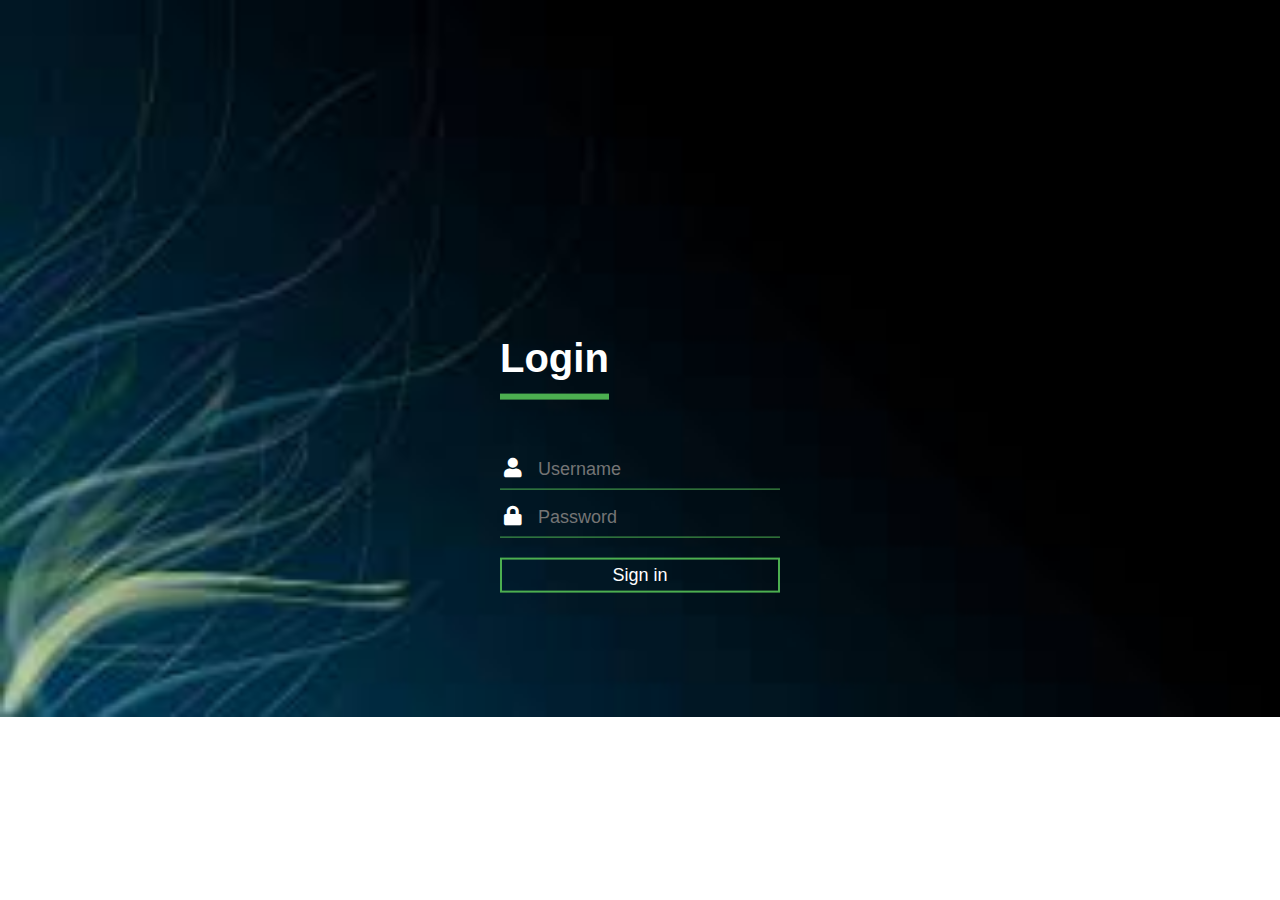
<file: login.html>
<!DOCTYPE html>
<html lang="en" dir="ltr">
  <head>
    <meta charset="utf-8">
    <title>Rice Bag</title>
    <link rel="stylesheet" href="login.css">
  </head>
  <body>
<div class="login-box">
  <h1>Login</h1>
  <div class="textbox">
    <i class="fas fa-user"></i>
    <input type="text" placeholder="Username" name="user">
  </div>

  <div class="textbox">
    <i class="fas fa-lock"></i>
    <input type="password" placeholder="Password" name="pass">
  </div>

  <a href="index.html"><input type="button" class="btn" value="Sign in"></a>
</div>
  </body>
</html>
</file>
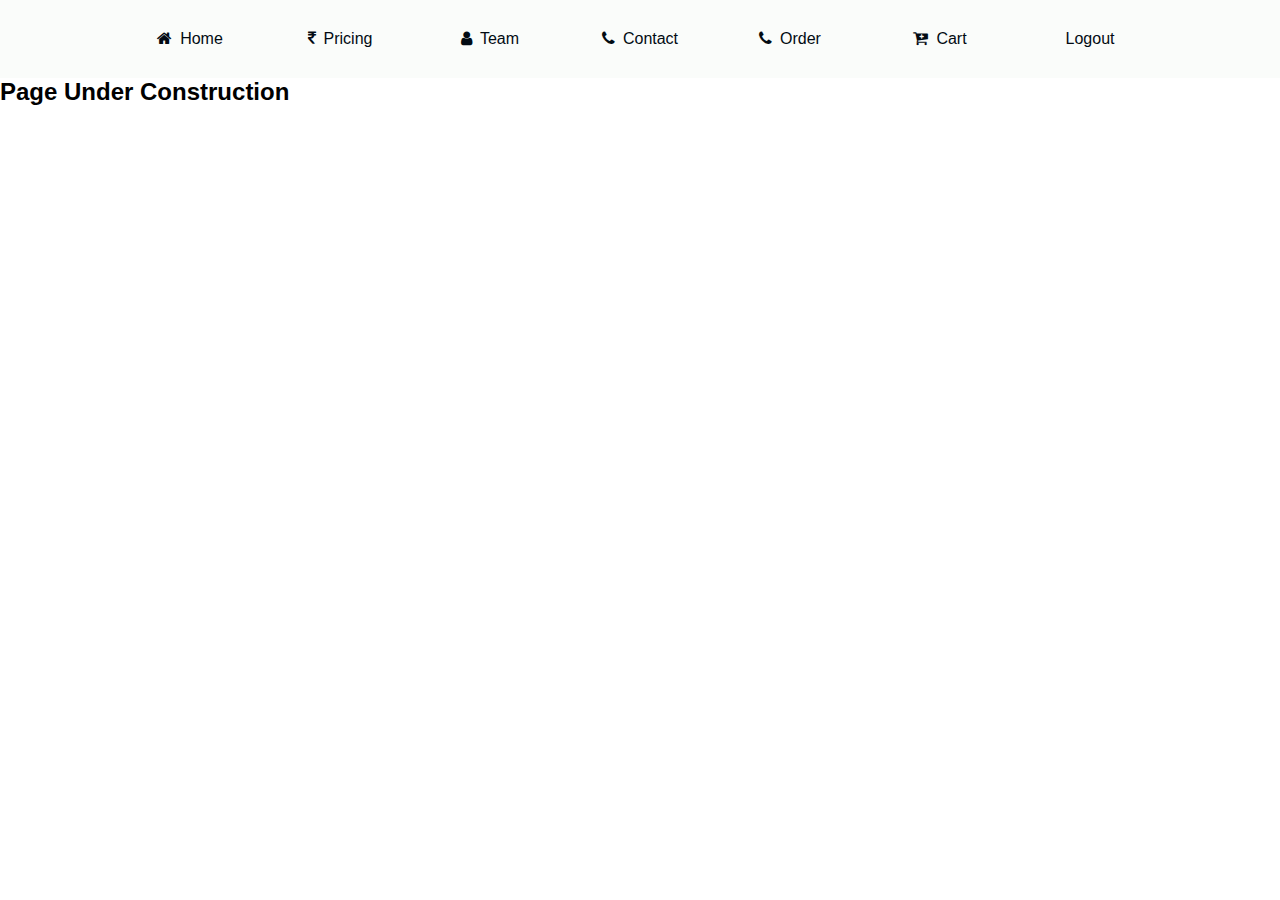
<file: order.html>
<html>
    <head>
        <title>Rice Bag</title>
        <link rel="stylesheet" href="style.css">
        <link rel="stylesheet" href="https://cdnjs.cloudflare.com/ajax/libs/font-awesome/4.7.0/css/font-awesome.min.css">
      </head>
      <body>
      <div class ="Rice-bag">
        <ul>
          <li><a href="index.html"><i class="fa fa-home"></i>Home</a></li>
          <li><a href="pricing.html" target="middle"><i class="fa fa-inr"></i>Pricing</a></li>
          <li><a href="#"><i class="fa fa-user"></i>Team</a></li>
          <li><a href="#"><i class="fa fa-phone"></i>Contact</a></li>
          <li><a href="order.html" target="middle"><i class="fa fa-phone"></i>Order</a></li>
          <li><a href="#"><i class="fa fa-cart-plus"></i>Cart</a></li>
          <li><a>Logout</a></li>
        </ul>
      </div>
      <div class="information">
        <h2>Page Under Construction</h2>
      </div>
</html>
</file>
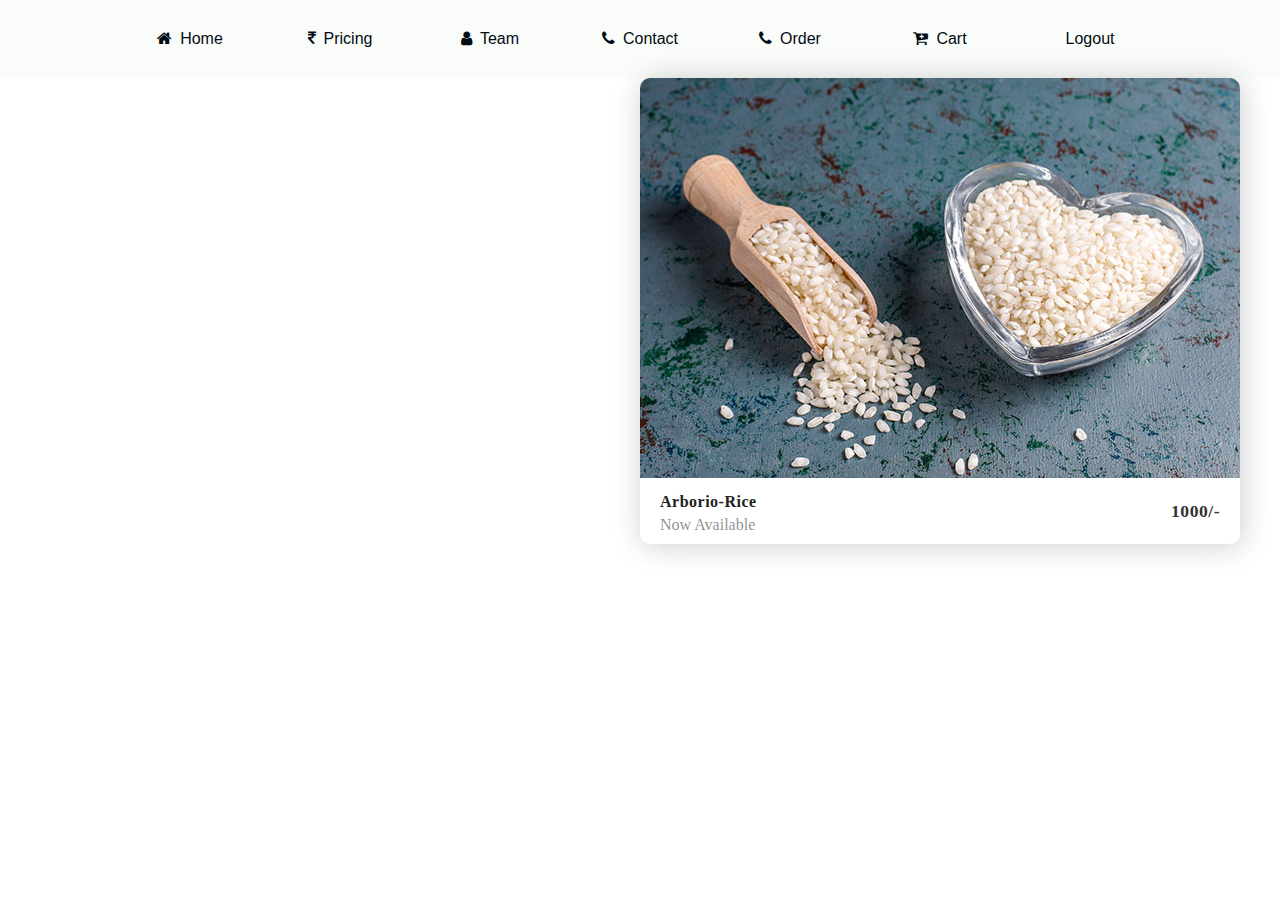
<file: pricing.html>
<!DOCTYPE html>
<html >
  <head>
    <title>Price</title>
    <link rel="stylesheet" href="pricing.css">
    <link rel="stylesheet" href="style.css">
    <link rel="stylesheet" href="https://cdnjs.cloudflare.com/ajax/libs/font-awesome/4.7.0/css/font-awesome.min.css">
  </head>
  <body>
    <div class ="Rice-bag">
      <ul>
        <li ><a href="index.html"><i class="fa fa-home"></i>Home</a></li>
        <li><a href="pricing.html"><i class="fa fa-inr"></i>Pricing</a></li>
        <li><a href="#"><i class="fa fa-user"></i>Team</a></li>
        <li><a href="#"><i class="fa fa-phone"></i>Contact</a></li>
        <li><a href="order.html"><i class="fa fa-phone"></i>Order</a></li>
        <li><a href="#"><i class="fa fa-cart-plus"></i>Cart</a></li>
        <li><a>Logout</a></li>
      </ul>
    </div>
    <div class="slider">
    <div class="box">
      <div class="slide-img">
        <img src="Rice Items List/Arborio-Rice.jpg" alt="1">
        <div class="overlay">
          <a href="#" class="buy-btn">Buy Now</a>
        </div>
      </div>
        <div class="detail-box">
          <div class="type">
            <a href="#">Arborio-Rice</a>
            <span>Now Available</span>
          </div>
          <a href="#" class="price">1000/-</a>
            
        </div>
      </div>

    </div>
  </body>
</html>
</file>
<file: style.css>
*
{
    padding: 0;
    margin: 0;
    box-sizing: border-box;
}
body
{ 
  background-size: cover;
  background-position: center;
  font-family: sans-serif;  
}
.Rice-bag
{
    background: rgb(250, 252, 250);
    text-align: center;
}
.Rice-bag .fa
{
    margin-right: 8px;
}
h1
{
    text-align: center;
    color: rgb(5, 129, 5);
}
.Rice-bag ul
{
  display: inline-flex;
  list-style: none;    
}
.Rice-bag ul li
{
    width: 120px;
    margin: 15px;
    padding: 15px;
}
.Rice-bag ul li a
{
    text-decoration: none;
    color: rgb(2, 11, 19);
}
.active, .Rice-bag ul li:hover
{
    background: #2bab0d;
    border-radius: 3px;
}
.sub-menu
{
    display: none;
}
.Rice-bag ul li:hover .sub-menu
{
    display: block;
    position: absolute;
    background: rgb(248, 250, 248);
    margin-top: 15px;
    margin-left: -15px;
}
.Rice-bag ul li:hover .sub-menu ul
{
    display: block;
    margin: 10px;
}
.Rice-bag ul li:hover .sub-menu ul li
{
    width: 150px;
    padding: 10px;
    border-bottom: 1px dotted rgb(243, 17, 17);
    background: transparent;
    border-radius: 0;
    text-align: left;
}
.Rice-bag ul li:hover .sub-menu ul li:last-child
{
    border-bottom: none;
}
.Rice-bag ul li:hover .sub-menu ul li a:hover
{
    color: aqua;
}
.footer {
    position: fixed;
    left: 0;
    bottom: 0;
    width: 100%;
    background-color: rgb(196, 228, 196);
    color: rgb(24, 2, 2);
    text-align: center;
 }
</file>
<file: pricing.css>
.slider{
    margin:0px;
    padding: 0px;
    align-items: center;
}
a{
    text-decoration: none;
}
.box{
    width: 600px;
    box-shadow: 2px 2px 30px rgba(0,0,0,0.2);
    border-radius: 10px;
    overflow: hidden;
    position: relative;
    left: 50%;
    top: 50%;
}
.slide-img{
    height: 400px;
    position: relative;
}
.slide-img img{
    width: 100%;
    height: 100%;
    object-fit: cover;
    box-sizing: border-box;
}
.detail-box{
    width: 100%;
    display: flex;
    justify-content: space-between;
    align-items: center;
    padding: 10px 20px;
    box-sizing: border-box;
    font-family: calibri;
}
.type{
    display: flex;
    flex-direction: column;
}
.type a{
    color: #222222;
    margin: 5px 0px;
    font-weight: 700;
    letter-spacing: 0.5px;
    padding-right: 8px;
}
.type span{
    color: rgba(26,26,26,0.5);
}
.price{
    color: #333333;
    font-weight: 600;
    font-size: 1.1rem;
    font-family: poppins;
    letter-spacing: 0.5px;
}
.overlay{
    position: absolute;
    left: 50%;
    top: 50%;
    transform: translate(-50%,-50%);
    width: 100%;
    height: 100%;
    background-color: rgba(92,95,236,0.6);
    display: flex;
    justify-content: center;
    align-items: center;
}
.buy-btn{
    width: 100px;
    height: 40px;
    display: flex;
    justify-content: center;
    align-items: center;
    background-color: #FFFFFF;
    color: #252525;
    font-weight: 700;
    letter-spacing: 1px;
    font-family: calibri;
    border-radius: 20px;
    box-shadow: 2px 2px 30px rgba(0,0,0,0.2);
}
.buy-btn:hover{
    color: #FFFFFF;
    background-color: #0fe721;
    transition: all ease 0.3s;
}
.overlay{
    visibility: hidden;
}
.slide-img:hover .overlay{
    visibility: visible;
}
@keyframes fade{
    0%{
        opacity: 0;
    }
    100%{
        opacity: 1;
    }
}
</file>
<file: login.css>
@import "https://use.fontawesome.com/releases/v5.5.0/css/all.css";
body{
  margin: 0;
  padding: 0;
  font-family: sans-serif;
  background: url(loginb.jfif) no-repeat;
  background-size: cover;
}
.login-box{
  width: 280px;
  position: absolute;
  top: 50%;
  left: 50%;
  transform: translate(-50%,-50%);
  color: white;
}
.login-box h1{
  float: left;
  font-size: 40px;
  border-bottom: 6px solid #4caf50;
  margin-bottom: 50px;
  padding: 13px 0;
}
.textbox{
  width: 100%;
  overflow: hidden;
  font-size: 20px;
  padding: 8px 0;
  margin: 8px 0;
  border-bottom: 1px solid #4caf50;
}
.textbox i{
  width: 26px;
  float: left;
  text-align: center;
}
.textbox input{
  border: none;
  outline: none;
  background: none;
  color: white;
  font-size: 18px;
  width: 80%;
  float: left;
  margin: 0 10px;
}
.btn{
  width: 100%;
  background: none;
  border: 2px solid #4caf50;
  color: white;
  padding: 5px;
  font-size: 18px;
  cursor: pointer;
  margin: 12px 0;
}
</file>
